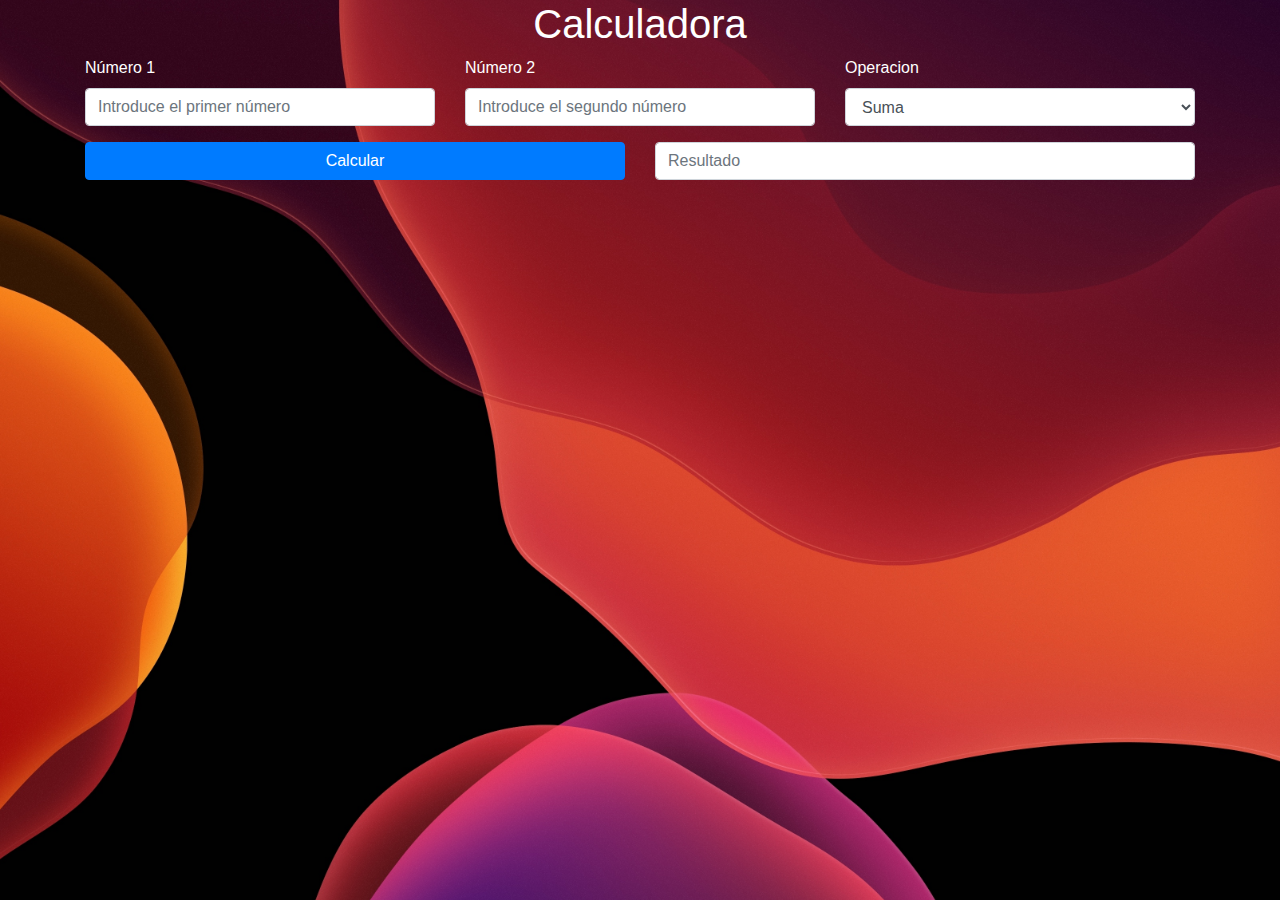
<file: Calculadora/index.html>
<!DOCTYPE html>
<html>
<head>
	<meta charset="utf-8">
	<meta http-equiv="X-UA-Compatible" content="IE=edge">
	<title>Formulario</title>
  <link rel="stylesheet" href="css/styles.css">
  <link rel="stylesheet" href="https://stackpath.bootstrapcdn.com/bootstrap/4.3.1/css/bootstrap.min.css" integrity="sha384-ggOyR0iXCbMQv3Xipma34MD+dH/1fQ784/j6cY/iJTQUOhcWr7x9JvoRxT2MZw1T" crossorigin="anonymous">
  <script src="https://code.jquery.com/jquery-3.3.1.slim.min.js" integrity="sha384-q8i/X+965DzO0rT7abK41JStQIAqVgRVzpbzo5smXKp4YfRvH+8abtTE1Pi6jizo" crossorigin="anonymous"></script>
  <script src="https://cdnjs.cloudflare.com/ajax/libs/popper.js/1.14.7/umd/popper.min.js" integrity="sha384-UO2eT0CpHqdSJQ6hJty5KVphtPhzWj9WO1clHTMGa3JDZwrnQq4sF86dIHNDz0W1" crossorigin="anonymous"></script>
  <script src="https://stackpath.bootstrapcdn.com/bootstrap/4.3.1/js/bootstrap.min.js" integrity="sha384-JjSmVgyd0p3pXB1rRibZUAYoIIy6OrQ6VrjIEaFf/nJGzIxFDsf4x0xIM+B07jRM" crossorigin="anonymous"></script>
  <link href="https://fonts.googleapis.com/icon?family=Material+Icons" rel="stylesheet">
  <script src="js/calc.js"></script>
</head>
<body>
	<div class="container">
	 <h1 align="center" face="Segoe UI" class="text-white">Calculadora</h1>
   <form>
    <div class="row">
    <div class="form-group col">
      
      <label class="text-white" for="Numero">Número 1</label>
      <input type="number" class="form-control" id="num1" aria-describedby="emailHelp" placeholder="Introduce el primer número">
    </div>
    <div class="form-group col">
      <label class="text-white" for="exampleInputPassword1">Número 2</label>
      <input type="number" class="form-control" id="num2" placeholder="Introduce el segundo número">
    </div>
    <div class="form-group col">
      <label class="text-white" for="exampleInputPassword1">Operacion</label>
      <select class="form-control" id="Op">
      <option>Suma</option>
      <option>Resta</option>
      <option>Multiplicacion</option>
      <option>Division</option>
      <option>Modulo</option>
    </select>
    </div>
    </div>
    <div class="row">
    <div class="form-group col">
    <button id="calc" type="button" class="btn btn-primary col">Calcular</button>
    </div>
    <div class="form-group col">
      <input type="number" class="form-control" id="label" placeholder="Resultado">
    </div>
  
    </div>
  </form>
   </div>
</body>
</html>
</file>
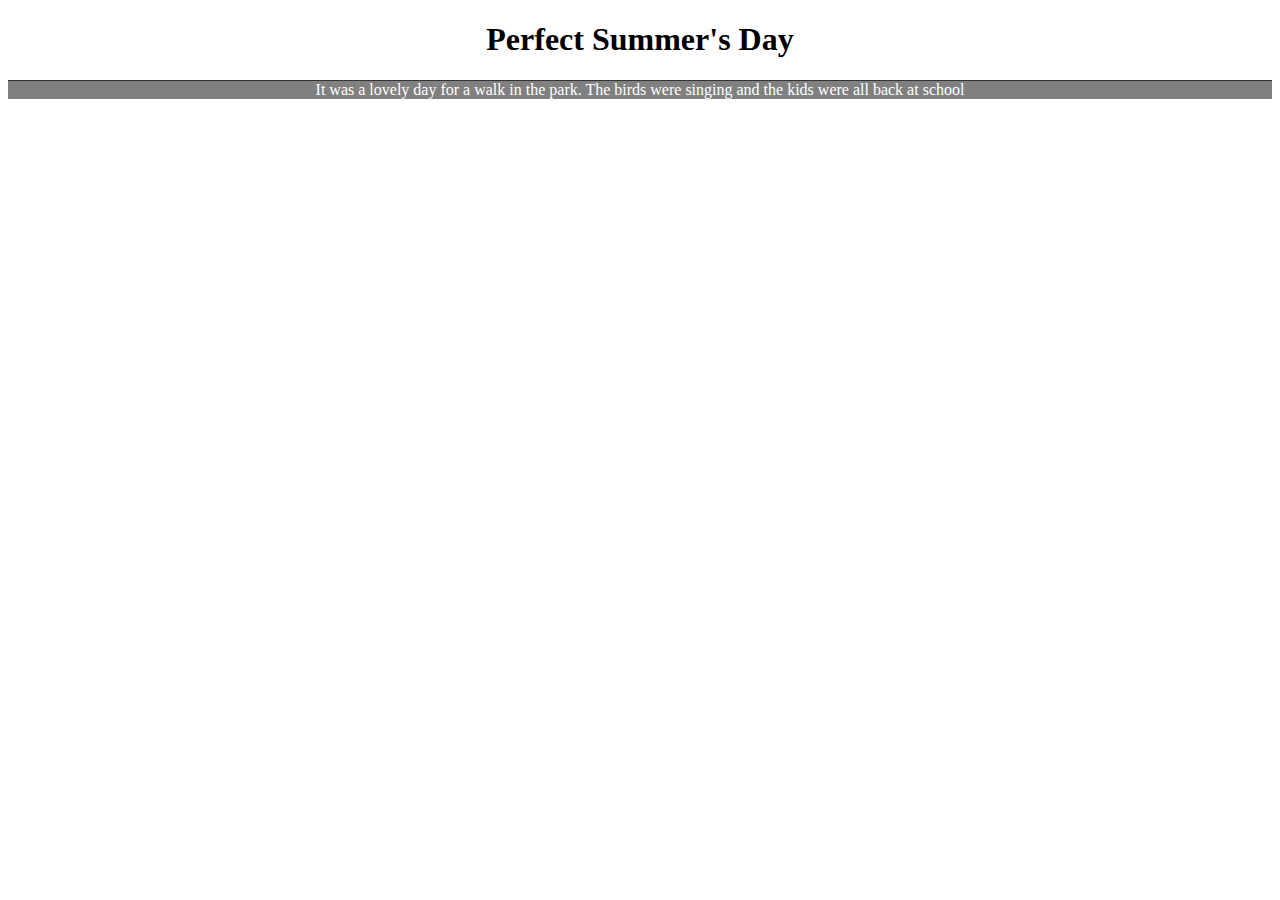
<file: Prueba JavaScript/index.html>
<!DOCTYPE html>
<html>
	<head>
		<link rel=StyleSheet href="css/prueba.css" type="text/css" media=screen></link>
		<meta charset="utf-8">
		<title>Ejemplo de Setencia Switch</title>
	</head>

	<body>
		<h1 align="center">Perfect Summer's Day</h1>
		<p class="footer">It was a lovely day for a walk in the park. The birds were singing and the kids were all back at school</p>
	<script type="text/javascript">
		var actriz= prompt("¿Cuál de estas actrices es la mejor\n [Catherine Zeta Jones]\n[Demi Moree]\n[Cameron Díaz]\n");
		switch(actriz)
		{
			case "Catherine":
			alert("Tu actriz favorita es Catherine Zeta Jones");
			break;
			case "Demi":
			alert("Tu actriz favorita es Demi Moree");
			break;
			case "Cameron":
			alert("Tu actriz favorita es Cameron Díaz");
			break;
			default:
			alert("Ningún valor coincide con las etiquetas case programadas\n Inténtalo de nuevo\n");
			break;
		}
	</script>
	</body>
</html>
</file>
<file: Calculadora/css/styles.css>
body {

/* Ubicación de la imagen */

background-image: url(images/background.jpg);

/* Para dejar la imagen de fondo centrada, vertical y

horizontalmente */

background-position: center center;

/* Para que la imagen de fondo no se repita */

background-repeat: no-repeat;

/* La imagen se fija en la ventana de visualización para que la altura de la imagen no supere a la del contenido */

background-attachment: fixed;

/* La imagen de fondo se reescala automáticamente con el cambio del ancho de ventana del navegador */

background-size: cover;

/* Se muestra un color de fondo mientras se está cargando la imagen

de fondo o si hay problemas para cargarla */

background-color: #66999;

}
</file>
<file: Prueba JavaScript/css/prueba.css>
.footer{
	text-align: center;
	color: white;
	background-color:gray;
	border-top: 1px solid #333;
}
</file>
